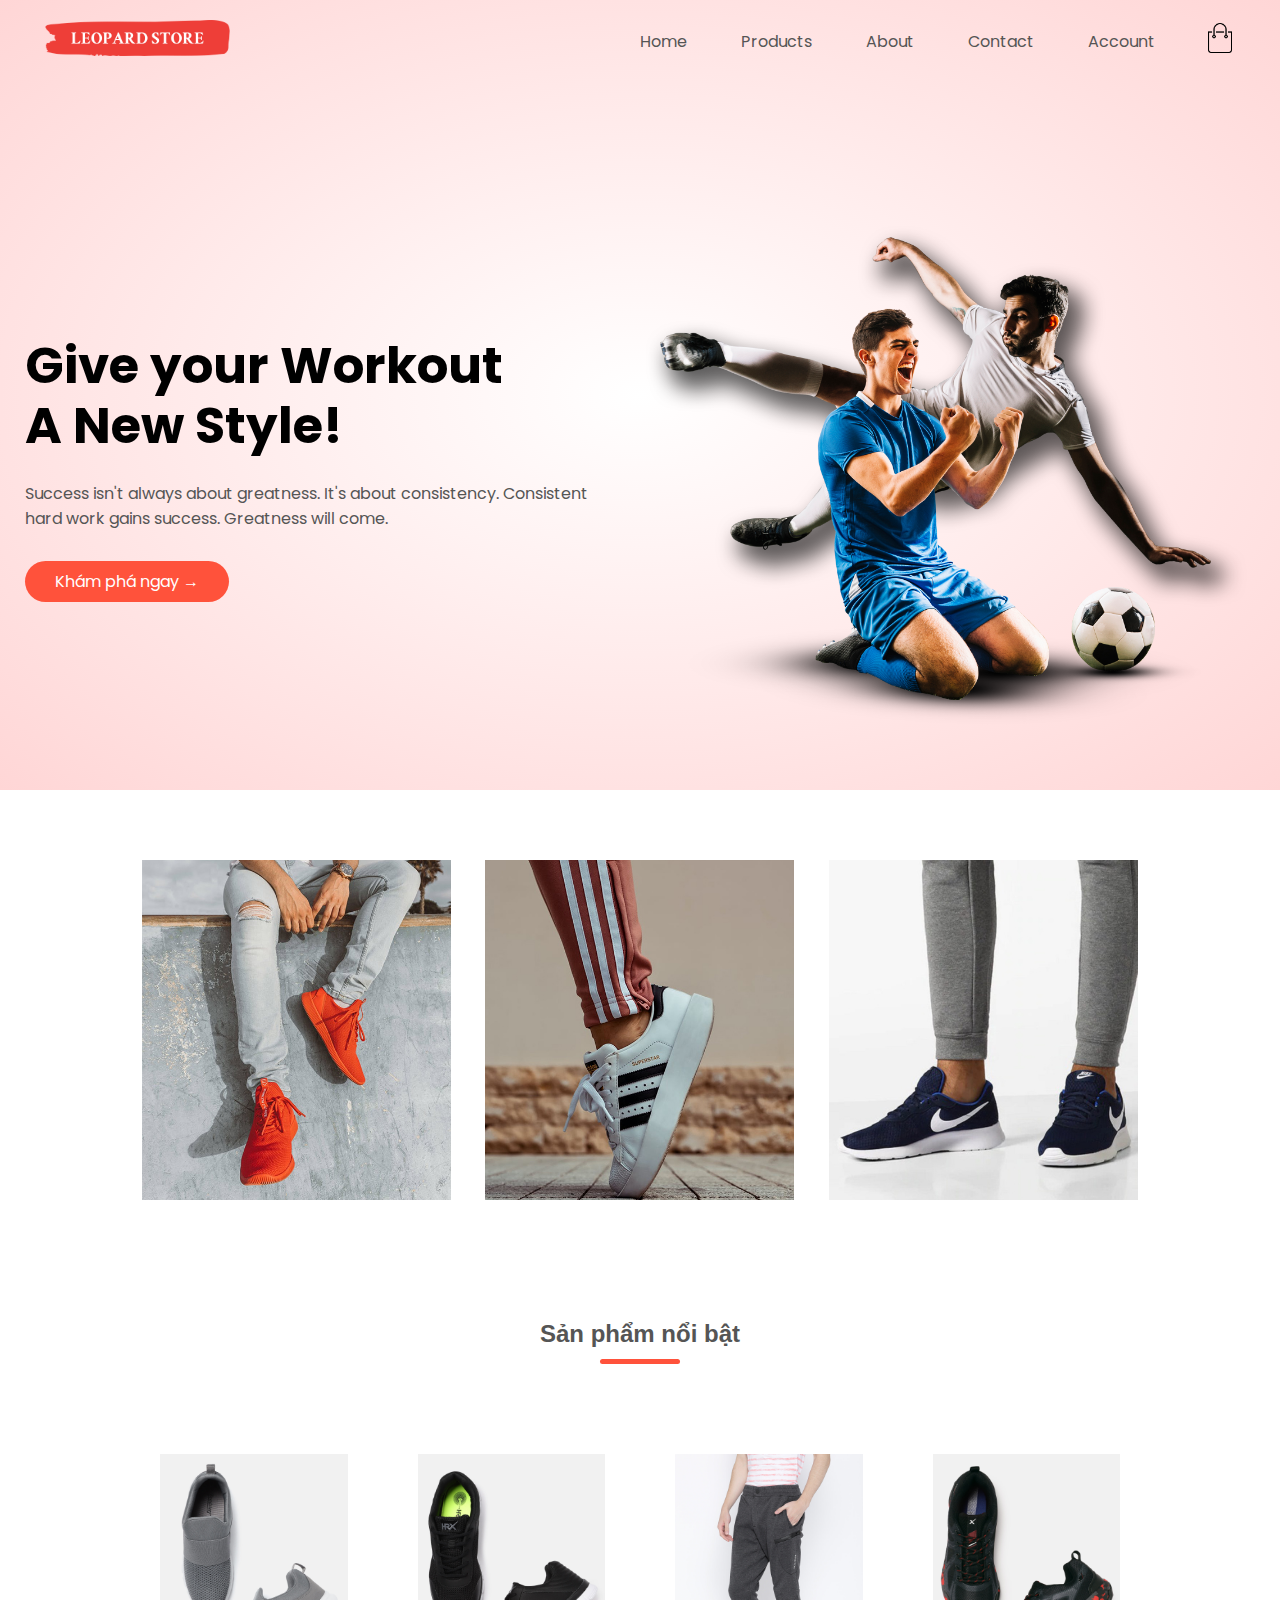
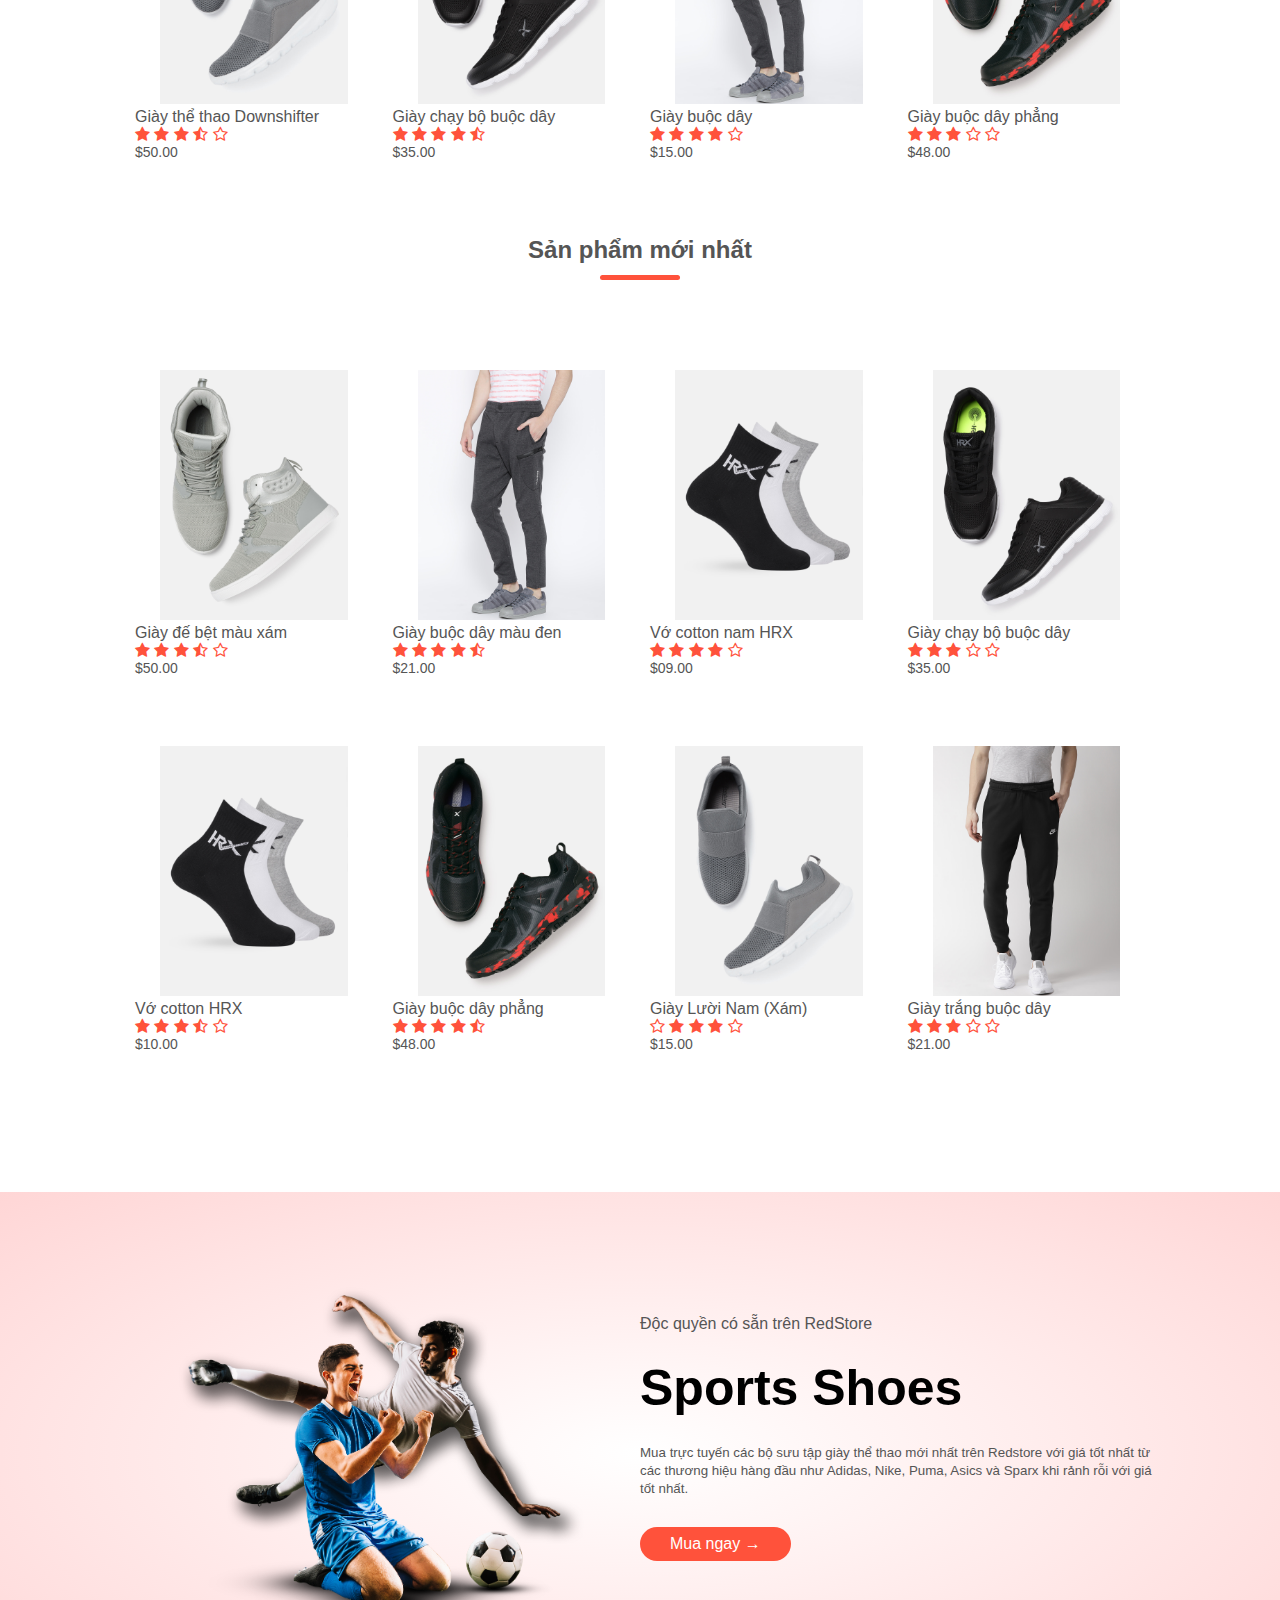
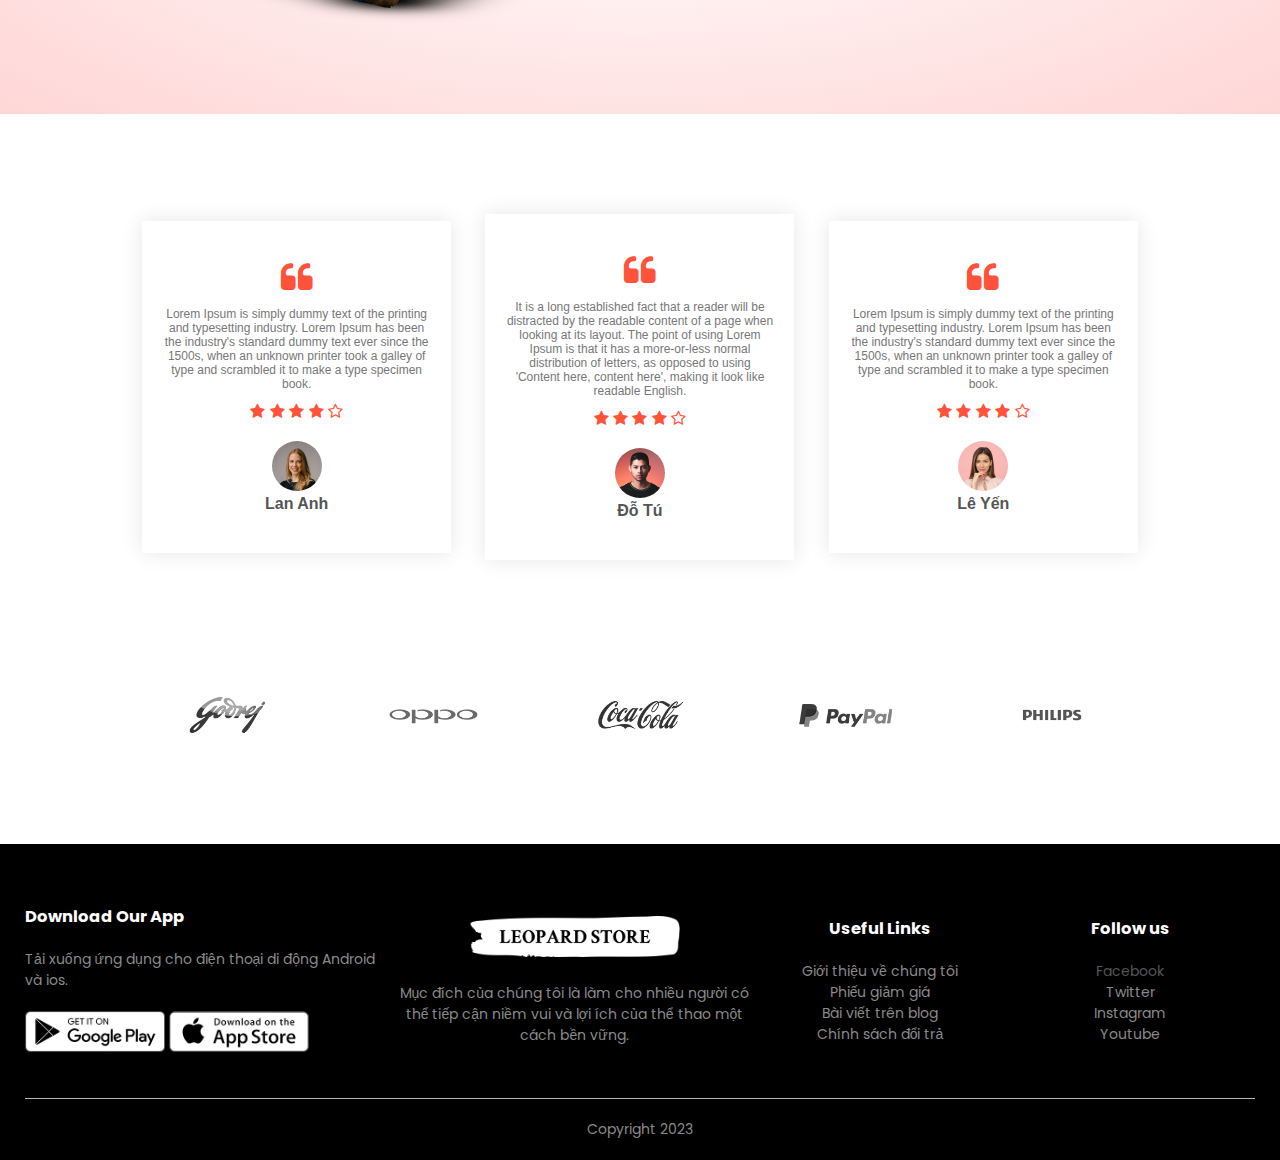
<file: index.html>
<!DOCTYPE html>
<html>
    
    <head>
        <meta charset="utf-8">
        <meta name="viewport" content="width-device-width, initial-scale=1.0">
        <title>Redstore | Ecommerce website</title>
        <link rel="stylesheet" href="style.css">
        <link rel="preconnect" href="https://fonts.gstatic.com">
        <link href="https://fonts.googleapis.com/css2?family=Poppins:wght@200;300;400;500;600;700&display=swap" rel="stylesheet">
        <!--added a cdn link by searching font awesome4 cdn and getting this link from https://www.bootstrapcdn.com/fontawesome/ this url*/-->
        <link rel="stylesheet" href="https://stackpath.bootstrapcdn.com/font-awesome/4.7.0/css/font-awesome.min.css">

    </head>
    <body>
        <div class ="header">
        <div class="container">
            <div class="navbar">
                <div class="logo">
                    <a href="index.html"><img src="images/logo.png" width="185px"></a>
                </div>
                <nav>
                    <ul id="MenuItems">
                        <li><a href="index.html">Home</a></li>
                         <li><a href="products.html">Products</a></li>
                         <li><a href="">About</a></li>
                         <li><a href="">Contact</a></li>
                         <li><a href="account.html">Account</a></li>

                    </ul>
                </nav>
                <a href="cart.html"><img src="images/cart.png" width="30px" height="30px"></a>
                <img src="images/menu.png" class="menu-icon" onClick="menutoggle()" >
            </div>
            <div class="row">
                <div class="col-2">
                    <h1>Give your Workout <br>A New Style!</h1>
                    <p>Success isn't always about greatness. It's about consistency. Consistent<br>hard work gains success. Greatness will come.</p>
                    <a href="products.html" class="btn">Khám phá ngay &#8594;</a>
                </div>
                <div class="col-2">
                    <img src="images/image1.png">
                </div>
            </div>
        </div>
    </div>
        
        <!------------------------------ featured categories------------------------------>
        <div class="categories">
            <div class="small-container">
                <div class="row">
                <div class="col-3">
                    <img src="images/category-1.jpg">
                </div>
                <div class="col-3">
                    <img src="images/category-2.jpg">
                </div>
                <div class="col-3">
                    <img src="images/category-3 (2).jpg">
                </div>
            </div>
            </div>
        </div>
        
        <!------------------------------ featured Products------------------------------>
        <div class="small-container">
            <h2 class="title" >Sản phẩm nổi bật</h2>
                <div class="row">
                    <div class="col-4">
                        <a href="products-details.html"><img src="images/product-11.jpg"></a>
                        <a href="products-details.html"><h4>Giày thể thao Downshifter</h4></a>
                        <div class="rating">
                            <!--(before this added awesome4 cdn font link to the head)added a cdn link by searching font awesome4 icon and from the site  search the star entering the first option and getting a link of this fa-star*-->
                            <i class="fa fa-star" ></i>
                            <i class="fa fa-star" ></i>
                            <i class="fa fa-star" ></i>
                            <i class="fa fa-star-half-o" ></i>
                            <i class="fa fa-star-o" ></i>
                        </div>
                        <p>$50.00</p>
                    </div>
                    <div class="col-4">
                        <a href="products-details.html"><img src="images/product-2.jpg"></a>
                        <h4>Giày chạy bộ buộc dây</h4>
                        <div class="rating">
                            <i class="fa fa-star" ></i>
                            <i class="fa fa-star" ></i>
                            <i class="fa fa-star" ></i>
                            <i class="fa fa-star" ></i>
                            <i class="fa fa-star-half-o" ></i>
                        </div>
                        <p>$35.00</p>
                    </div>
                    <div class="col-4">
                        <a href="products-details.html"><img src="images/product-3.jpg"></a>
                        <h4>Giày buộc dây</h4>
                        <div class="rating">
                            <i class="fa fa-star" ></i>
                            <i class="fa fa-star" ></i>
                            <i class="fa fa-star" ></i>
                            <i class="fa fa-star" ></i>
                            <i class="fa fa-star-o" ></i>
                        </div>
                        <p>$15.00</p>
                    </div>
                    <div class="col-4">
                        <a href="products-details.html"><img src="images/product-10.jpg"></a>
                        <h4>Giày buộc dây phẳng</h4>
                        <div class="rating">
                            <i class="fa fa-star" ></i>
                            <i class="fa fa-star" ></i>
                            <i class="fa fa-star" ></i>
                            <i class="fa fa-star-o" ></i>
                            <i class="fa fa-star-o" ></i>
                        </div>
                        <p>$48.00</p>
                    </div>  
                </div>
            
            
             <h2 class="title" >Sản phẩm mới nhất</h2>
                <div class="row">
                    <div class="col-4">
                        <a href="products-details.html"><img src="images/product-5.jpg"></a>
                        <h4>Giày đế bệt màu xám</h4>
                        <div class="rating">
                            <!--(before this added awesome4 cdn font link to the head)added a cdn link by searching font awesome4 icon and from the site  search the star entering the first option and getting a link of this fa-star*-->
                            <i class="fa fa-star" ></i>
                            <i class="fa fa-star" ></i>
                            <i class="fa fa-star" ></i>
                            <i class="fa fa-star-half-o" ></i>
                            <i class="fa fa-star-o" ></i>
                        </div>
                        <p>$50.00</p>
                    </div>
                    <div class="col-4">
                        <a href="products-details.html"><img src="images/product-3.jpg"></a>
                        <h4>Giày buộc dây màu đen</h4>
                        <div class="rating">
                            <i class="fa fa-star" ></i>
                            <i class="fa fa-star" ></i>
                            <i class="fa fa-star" ></i>
                            <i class="fa fa-star" ></i>
                            <i class="fa fa-star-half-o" ></i>
                        </div>
                        <p>$21.00</p>
                    </div>
                    <div class="col-4">
                        <a href="products-details.html"><img src="images/product-7.jpg"></a>
                        <h4>Vớ cotton nam HRX</h4>
                        <div class="rating">
                            <i class="fa fa-star" ></i>
                            <i class="fa fa-star" ></i>
                            <i class="fa fa-star" ></i>
                            <i class="fa fa-star" ></i>
                            <i class="fa fa-star-o" ></i>
                        </div>
                        <p>$09.00</p>
                    </div>
                    <div class="col-4">
                        <a href="products-details.html"><img src="images/product-2.jpg"></a>
                        <h4>Giày chạy bộ buộc dây</h4>
                        <div class="rating">
                            <i class="fa fa-star" ></i>
                            <i class="fa fa-star" ></i>
                            <i class="fa fa-star" ></i>
                            <i class="fa fa-star-o" ></i>
                            <i class="fa fa-star-o" ></i>
                        </div>
                        <p>$35.00</p>
                    </div>  
                </div>
            <!--new row for the latest product-->
                <div class="row">
                    <div class="col-4">
                        <a href="products-details.html"><img src="images/product-7.jpg"></a>
                        <h4>Vớ cotton HRX</h4>
                        <div class="rating">
                            <!--(before this added awesome4 cdn font link to the head)added a cdn link by searching font awesome4 icon and from the site  search the star entering the first option and getting a link of this fa-star*-->
                            <i class="fa fa-star" ></i>
                            <i class="fa fa-star" ></i>
                            <i class="fa fa-star" ></i>
                            <i class="fa fa-star-half-o" ></i>
                            <i class="fa fa-star-o" ></i>
                        </div>
                        <p>$10.00</p>
                    </div>
                    <div class="col-4">
                        <a href="products-details.html"><img src="images/product-10.jpg"></a>
                        <h4>Giày buộc dây phẳng</h4>
                        <div class="rating">
                            <i class="fa fa-star" ></i>
                            <i class="fa fa-star" ></i>
                            <i class="fa fa-star" ></i>
                            <i class="fa fa-star" ></i>
                            <i class="fa fa-star-half-o" ></i>
                        </div>
                        <p>$48.00</p>
                    </div>
                    <div class="col-4">
                        <a href="products-details.html"><img src="images/product-11.jpg"></a>
                        <h4>Giày Lười Nam (Xám)</h4>
                        <div class="rating">
                            <i class="fa fa-star-o" ></i>
                            <i class="fa fa-star" ></i>
                            <i class="fa fa-star" ></i>
                            <i class="fa fa-star" ></i>
                            <i class="fa fa-star-o" ></i>
                        </div>
                        <p>$15.00</p>
                    </div>
                    <div class="col-4">
                        <a href="products-details.html"><img src="images/product-12.jpg"></a>
                        <h4>Giày trắng buộc dây</h4>
                        <div class="rating">
                            <i class="fa fa-star" ></i>
                            <i class="fa fa-star" ></i>
                            <i class="fa fa-star" ></i>
                            <i class="fa fa-star-o" ></i>
                            <i class="fa fa-star-o" ></i>
                        </div>
                        <p>$21.00</p>
                    </div>  
                </div>
            </div>
        
        <!--------------------------`   offer   --------------------------------->
        <div class="offer">
            <div class="small-container">
                <div class="row">
                    <div class="col-2">
                        <img src="images/image1.png" class="offer-img">
                    </div>
                    <div class="col-2">
                        <p>Độc quyền có sẵn trên RedStore</p>
                        <h1>Sports Shoes</h1>
                        <small> Mua trực tuyến các bộ sưu tập giày thể thao mới nhất trên Redstore với giá tốt nhất từ các thương hiệu hàng đầu như Adidas, Nike, Puma, Asics và Sparx khi rảnh rỗi với giá tốt nhất. </small><br>
                        <a href="products.html" class="btn">Mua ngay &#8594;</a>
                    </div>
                </div>
            </div>
        </div>
        
        
        
        <!------------------------------Testimonial---------------------------------->
        <div class="testimonial">
            <div class="small-container">
                <div class="row">
                    <div class="col-3">
                        <i class="fa fa-quote-left" ></i>
                        <p>Lorem Ipsum is simply dummy text of the printing and typesetting industry. Lorem Ipsum has been the industry's standard dummy text ever since the 1500s, when an unknown printer took a galley of type and scrambled it to make a type specimen book. </p>
                        <div class="rating"> 
                            <i class="fa fa-star" ></i>
                            <i class="fa fa-star" ></i>
                            <i class="fa fa-star" ></i>
                            <i class="fa fa-star" ></i>
                            <i class="fa fa-star-o" ></i>
                        </div>
                        <img src="images/user-1.png">
                        <h3>Lan Anh</h3>
                    </div>
                    <div class="col-3">
                        <i class="fa fa-quote-left" ></i>
                        <p>It is a long established fact that a reader will be distracted by the readable content of a page when looking at its layout. The point of using Lorem Ipsum is that it has a more-or-less normal distribution of letters, as opposed to using 'Content here, content here', making it look like readable English.</p>
                        <div class="rating">
                            <i class="fa fa-star" ></i>
                            <i class="fa fa-star" ></i>
                            <i class="fa fa-star" ></i>
                            <i class="fa fa-star" ></i>
                            <i class="fa fa-star-o" ></i>
                        </div>
                        <img src="images/user-2.png">
                        <h3>Đỗ Tú</h3>
                    </div>
                    <div class="col-3">
                        <i class="fa fa-quote-left" ></i>
                        <p>Lorem Ipsum is simply dummy text of the printing and typesetting industry. Lorem Ipsum has been the industry's standard dummy text ever since the 1500s, when an unknown printer took a galley of type and scrambled it to make a type specimen book. </p>
                        <div class="rating"> 
                            <i class="fa fa-star" ></i>
                            <i class="fa fa-star" ></i>
                            <i class="fa fa-star" ></i>
                            <i class="fa fa-star" ></i>
                            <i class="fa fa-star-o" ></i>
                        </div>
                        <img src="images/user-3.png">
                        <h3>Lê Yến</h3>
                    </div>
                </div>
            </div>
        </div>
        
        <!----------------------------------Brands------------------------------------>
        <div class="brands">
            <div class="small-container">
                <div class="row">
                    <div class="col-5">
                        <img src="images/logo-godrej.png" alt="">
                    </div>
                    <div class="col-5">
                        <img src="images/logo-oppo.png" alt="">
                    </div>
                    <div class="col-5">
                        <img src="images/logo-coca-cola.png" alt="">
                    </div>
                    <div class="col-5">
                        <img src="images/logo-paypal.png" alt="">
                    </div>
                    <div class="col-5">
                        <img src="images/logo-philips.png" alt="">
                    </div>
                </div>
            </div>
        </div>
        
        
        <!----------------------------------footer------------------------------------->
        <div class ="footer">
        <div class="container">
            
            <div class="row">
                <div class="footer-col-1">
                    <h3>Download Our App</h3>
                    <p>Tải xuống ứng dụng cho điện thoại di động Android và ios.</p>
                    <div class="app-logo">
                        <img src="images/play-store.png" alt="">
                        <img src="images/app-store.png" alt="">
                    </div>
                </div>
                <div class="footer-col-2">
                    <img src="images/logo-white.png">
                    <p>Mục đích của chúng tôi là làm cho nhiều người có thể tiếp cận niềm vui và lợi ích của thể thao một cách bền vững.</p>
                </div>
                <div class="footer-col-3">
                    <h3>Useful Links</h3>
                   <ul>
                       <li>Giới thiệu về chúng tôi</li>
                       <li>Phiếu giảm giá</li>
                       <li>Bài viết trên blog</li>
                       <li>Chính sách đổi trả</li>
                    </ul>
                </div>
                <div class="footer-col-4">
                    <h3>Follow us</h3>
                   <ul>
                       <li><a href='https://www.facebook.com/LeoPardFPS' target='blank'>Facebook</a></li>
                       <li>Twitter</li>
                       <li>Instagram</li>
                       <li>Youtube</li>
                    </ul>
                </div>
                
            </div>
            
            <hr><!--horizontal line-->
            <p class="copyright">Copyright 2023</p>
            
        </div>
    </div>
        
        
        <!-----------------------------------js for toggle menu----------------------------------------------->
        <script>
            var menuItems=document.getElementById("MenuItems");
            
            MenuItems.style.maxHeight="0px";
            function menutoggle(){
                if(MenuItems.style.maxHeight == "0px"){
                    MenuItems.style.maxHeight="200px";
                }
                else{
                    MenuItems.style.maxHeight="0px";
                }
            }
        </script>
    </body>
</html>
</file>
<file: style.css>
*{
    margin: 0;
    padding: 0;
    box-sizing: border-box;
}

:root {
    --title-font: 'Roboto', sans-serif;
    --main-font: 'Poppins', sans-serif;
}

body{
    font-family: var(--main-font);
}

/*nav maenu on the left as a unordered list*/
.navbar{
    display: flex !important;;
    align-items: center !important;
    padding:20px !important;
}
/*nav maenu on the right as a unordered list*/
nav{
    flex: 1;
    text-align: right;
}
/*nav maenu on the right as a list but without bullet*/
nav ul{
    display: inline-block;
    list-style-type: none;   
}
/*nav maenu on the right as a vertically list with 50px gapping with each with underline*/
nav ul li{
    display: inline-block;
    margin-right: 50px;   
}
/*nav maenu on the right as a vertically list with 50px gapping with each without underline*/
a{
    text-decoration: none;
    color: #555;
}
p{
    color: #555;
}
.container{
    max-width: 1300px;
    margin: auto;
    padding-left: 25px;
    padding-right: 25px;
}
.row{
    display: flex;
    align-items: center;
    flex-wrap: wrap;
    justify-content: space-around;
}

.col-2{
    flex-basis: 50%;
    min-width: 300px;
}
.col-2 img{
    max-width: 100%;
    padding: 50px 0;
} 

.col-2 h1{
    font-size: 50px;
    line-height: 60px;
    margin: 25px 0;
}

.btn{
    display: inline-block;
    background: #ff523b;
    color: #fff;
    padding:8px 30px;
    margin: 30px 0px;
    border-radius: 30px;
    transition:background 0.5s;
}
.btn:hover{
    background: #563434;
}
.header{
    background: radial-gradient(#fff, #ffd6d6);
}
.header .row{
    margin-top: 70px;
}

.categories{
    margin: 70px 0;
}
.col-3{
    flex-basis: 30%;
    min-width: 250px;
    margin-bottom: 30px;
}

.col-3 img{
   width: 100%;
}

.small-container{
    font-family: var(--title-font);
    max-width: 1080px;
    margin: auto;
    padding-left: 25px;
    padding-right: 25px;   
}
.col-4{
    flex-basis: 25%;
    padding: 10px;
    min-width: 200px;
    margin-bottom: 50px;
    transition: transform 0.5s;
}
.col-4 img{
    width:100%;
    object-fit: contain;
    height: 250px;
}
.title{
    font-family: var(--title-font);
    text-align: center;
    margin: 0 auto 80px;
    position: relative;
    line-height: 60px;
    color: #555;
}
.title::after{
    content: '';
    background: #ff523b;
    width: 80px;
    height: 5px;
    border-radius: 5px;
    position: absolute;
    bottom: 0;
    left: 50%;
    transform: translateX(-50%);
}
h4{
    color: #555;
    font-weight: normal;
}
.col-4 p{
    font-size: 14px;
}
.rating .fa{
    color: #ff523b;
}
.col-4:hover{
    transform:translateY(-5px);
}

/*-----------------------offer -----------------------*/
.offer{
    background: radial-gradient(#fff, #ffd6d6);
    margin-top: 80px;
    padding: 30px 0;
}

.col-2 .offer-img{
    padding: 50px;
}
small{
    color:#555;
}

/*-----------------------Testimonial -----------------------*/
.testimonial{
    padding-top: 100px;
}
.testimonial .col-3{
    text-align: center;
    padding: 40px 20px;
    box-shadow: 0 0 20px 0px rgba(0,0,0,0.1);
    cursor: pointer;
    transition: transform 0.5s;
}
.testimonial .col-3 img{
    width:50px;
    margin-top: 20px;
    border-radius: 50%;/*square images converted to round shape box*/
}
.testimonial .col-3:hover{
    transform: translateY(-10px);
}
.fa.fa-quote-left{
    font-size: 34px;
    color: #ff523b;
}
.col-3 p{
    font-size: 12px;
    margin: 12px 0;
    color: #777;
}
.testimonial .col-3 h3{
    font-weight: 600;
    color: #555;
    font-size: 16px;
}

/*-----------------------Brands -----------------------*/
.brands{
    margin: 100px auto;
}
.col-5{
    width: 100px;
}
.col-5 img{
    width: 100%;
    cursor: pointer;
    filter: grayscale(100%);
}
.col-5 img:hover{
    filter: grayscale(0);
}

/*-----------------------Footer -----------------------*/
.footer{
    background:#000; /*black;*/
    color: #8a8a8a;
    font-size: 14px;
    padding:60px 0 20px;
}

.footer p{
    color: #8a8a8a;
}

.footer h3{
    color:#fff;
    margin-bottom: 20px;
}
.footer-col-1, .footer-col-2,.footer-col-3,.footer-col-4{
    min-width: 250px;
    margin-bottom: 20px;
}
.footer-col-1{
    flex-basis: 30%;
}
.footer-col-2{
    flex: 1;
    text-align: center;
}
.footer-col-2 img{
    width: 210px;
    margin-bottom: 20px;
}
.footer-col-3,.footer-col-4{
    flex-basis: 12%;
    text-align: center;
}
ul{
    list-style-type: none;   
}
.app-logo{
    margin-top: 20px;
}
.app-logo img{
    width: 140px;
}

.footer hr{
    border: none;
    background: #b5b5b5;
    height: 1px;
    margin: 20px 0;
}
.copyright{
    text-align: center;
}



.menu-icon{
    width: 28px;
    margin-left: 20px;  
    display:none;
}

/*-----------------------media query for menu -----------------------*/
@media only screen and (max-width:800px){
    nav ul{
        position: absolute;
        top:70px;
        left: 0;
        background: #333;
        width: 100%;
        overflow: hidden;
        transition: max-height 0.5s;
        
    }
    nav ul li{
        display: block;
        margin-right: 50px;
        margin-top: 10px;
        margin-bottom: 10px;
    }
    nav ul li a{
        color: #fff;
    }
    .menu-icon{ 
        display:block;
        cursor: pointer;
    }
}

/*-----------------------media query for less than 600 screen size(mobile device) -----------------------*/
@media only screen and (max-width:600px){
    .row{
        text-align: center;
    }
    .col-2 .col-3 .col-4{
        flex-basis: 100%;
    }
    .single-product .row{
        text-align: left;
    }
    .single-product .col-2{
        padding: 20px 0;
    }
    .single-product h1{
        font-size: 20px;
        line-height: 32px;
    }
    .cart-info p{
        display: none;
    }
    

}

/*--------------------all products-----------------------------------------------*/
.row-2{
    justify-content: space-between;
    margin:100px auto 50px;
}
select{
    border:1px solid #ff523b;
    padding: 5px;
}
select:focus{
    outline: none;
}

.page-btn{
    margin: 0 auto 80px;
}
.page-btn span{
    display: inline-block;
    border:1px solid #ff523b;
    margin-left: 10px;
    width: 40px;
    height: 40px;
    text-align: center;
    line-height: 40px;
    cursor: pointer;
}
.page-btn span:hover{
    background: #ff523b;
    color: #fff;
}


/*-----------------------single product details -----------------------*/

.single-product{
    margin-top: 80px;
}
.single-product .col-2 img{
    padding:0;
}
.single-product .col-2{
    padding:20px;
}
.single-product h4{
    margin: 20px 0;
    font-size: 22px;
    font-weight: bold;
}
.single-product select{
    display: block;
    padding: 10px 28px;
    margin-left: 24px;
    font-size: 14px;
    font-weight: 600;
}

.single-product input{
    text-align: center;
    width: 96px;
    height: 40px;
    padding-left: 10px;
    font-size: 20px;
    margin-right: 10px;
    border: 1px solid #ff523b;
}
input:focus{
    outline: none;
}
.single-product .fa{
    color:#ff523b;
    margin-left: 10px;
}
.small-img-row{
   display:flex;
    justify-content: space-between;
}
.small-img-col{
    flex-basis: 24%;
    cursor: pointer;
}




        /*------------------------------ cart items ------------------------------*/
.cart-page{
    margin: 80px auto;
    min-height: 200px;
}

table{
    width: 100%;
    border-collapse: collapse;
}

.cart-info{
    display:flex;
    flex-wrap: wrap;
}
th{
    text-align: left;
    padding: 5px;
    color: #555;
    background: #fff;
    font-weight: normal;
}
td{
    padding: 10px 5px;
}

td input{
    width: 40px;
    height: 30px;
    padding: 5px;
}
td a{
    color: #ff523b;
}
td img{
    width: 80px;
    height: 80px;
    margin-right: 10px;
}
.total-price{
    display: flex;
    justify-content: flex-end;
}
.total-price table{
    border-top: 3px solid #ff523b;
    width: 100%;
    max-width: 400px;
}
td:last-child{
    text-align: right;
}
th:last-child{
    text-align: right;
}


        /*------------------------------ account-page ------------------------------*/
.account-page{
    padding: 50px 0;
    background: radial-gradient(#fff, #ffd6d6);
}
.form-container{
    background: #fff;
    width:300px;
    height: 400px;
    position: relative;
    text-align: center;
    padding: 20px 0;
    margin: auto;
    box-shadow: 0 0 20px 0px rgba(0,0,0,0.1);
    overflow: hidden;
}

.form-container span{
    font-family: var(--title-font);
    font-weight: bold;
    padding: 0 8px;
    color: #555;
    cursor: pointer;
    width: 100px;
    display: inline-block;
}

.form-btn{
    padding-top: 45px;
    display:inline-block;
}
.form-container form{
    max-width: 300px;
    padding: 0 20px;
    position: absolute;
    top: 130px;
    transition: transform 1s;
}

form input{
    width: 100%;
    height: 30px;
    margin: 10px 0;
    padding: 0 10px;
    border: 1px solid #ccc;
}

form .btn{
    width: 100%;
    border:none;
    cursor:pointer;
    margin:10px 0;
}
form .btn:focus{
    outline: none;
}

#LoginForm{
    left: -300px;
}
#RegForm{
    left: 0;
}
form a{
    font-size: 12px;
}

#Indicator{
    width: 100px;
    border: none;
    background: #ff523b;
    height: 3px;
    margin-top: 8px;
    transform: translateX(100px);
    transition: transform 1s;

}
</file>
